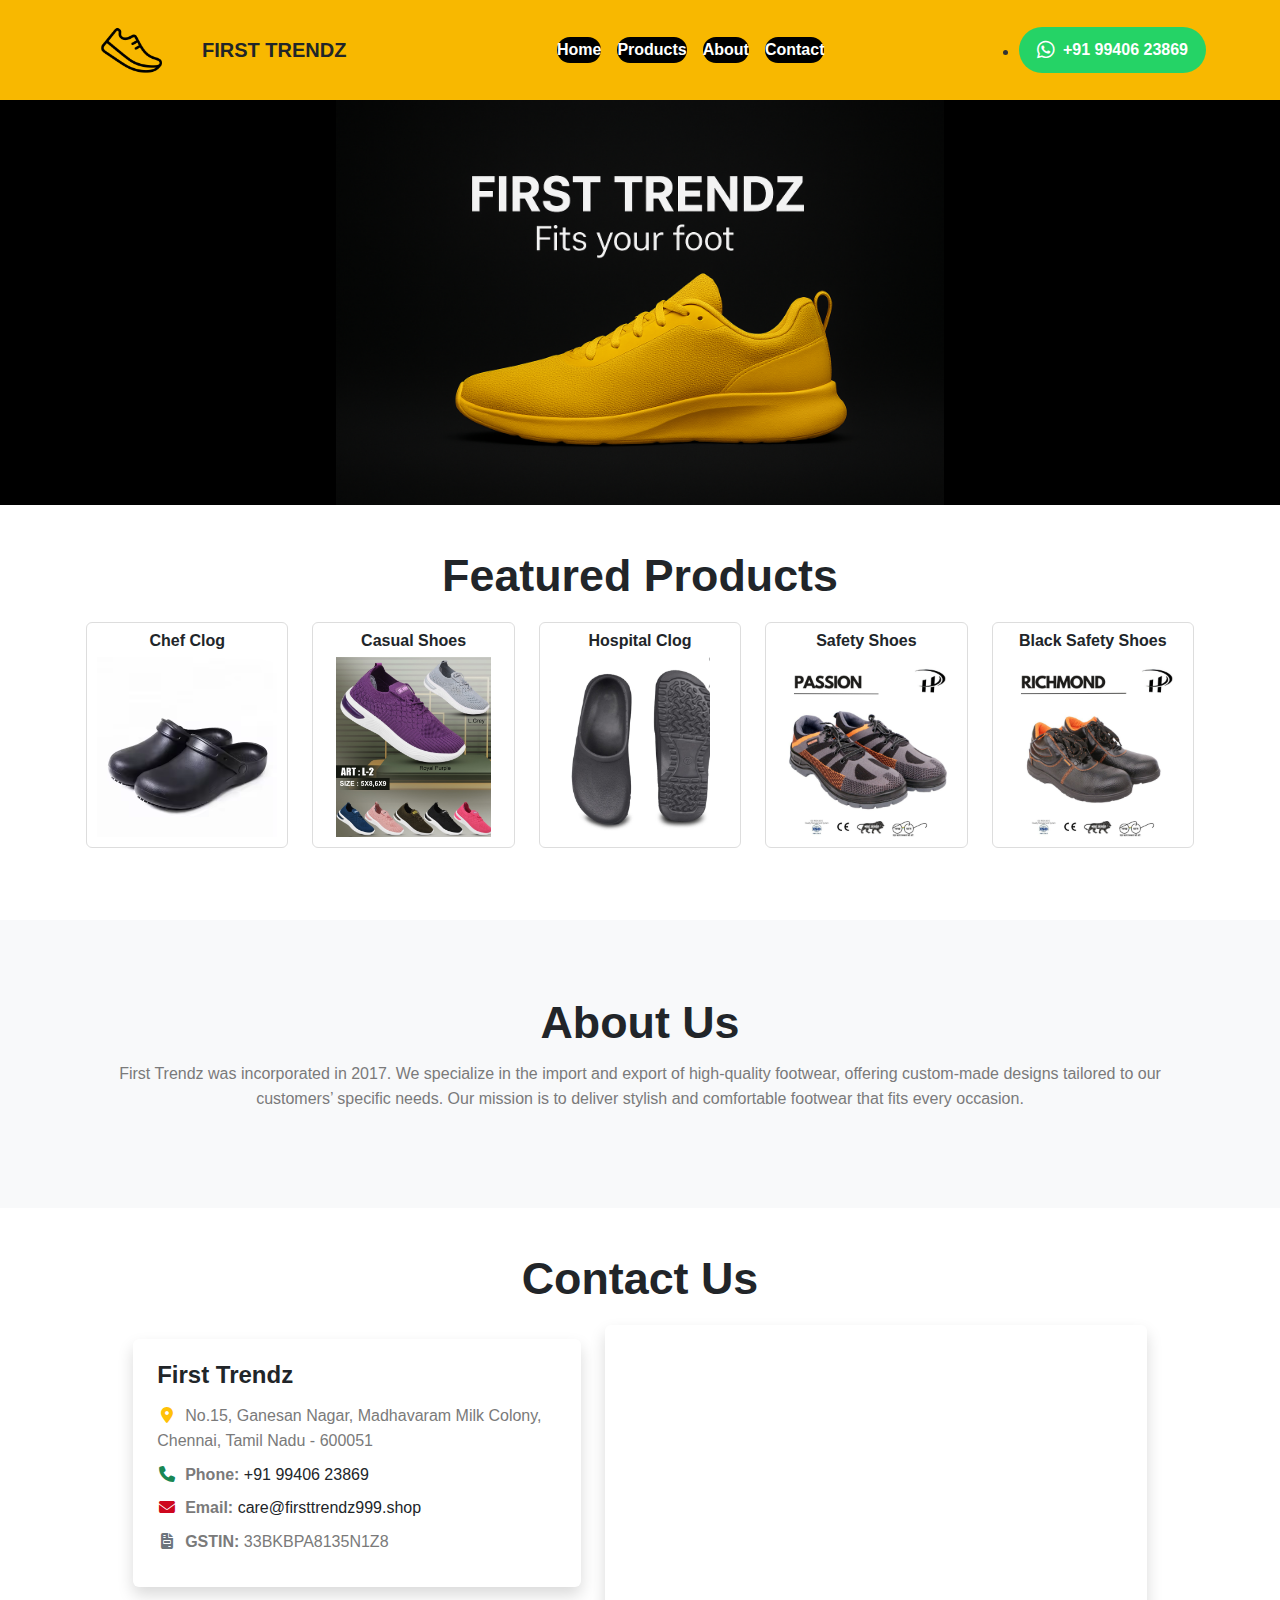
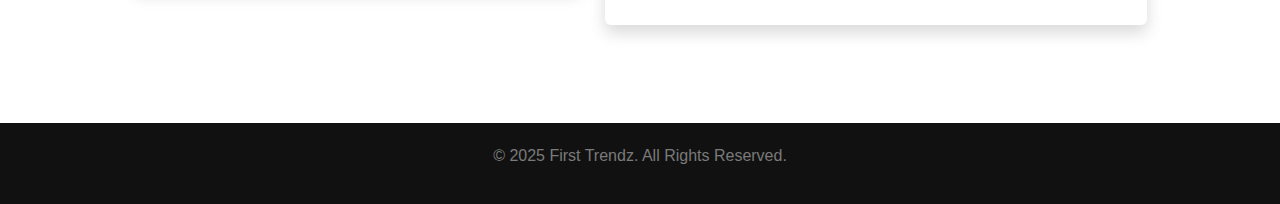
<file: index.html>
<!DOCTYPE html>
<html lang="en">
<head>
  <script type="application/ld+json">
{
  "@context": "https://schema.org",
  "@type": "Store",
  "name": "First Trendz",
  "image": "https://firsttrendz999.shop/images/logo.png",
  "url": "https://firsttrendz999.shop",
  "telephone": "+919940623869",
  "address": {
    "@type": "PostalAddress",
    "streetAddress": "No.15, Ganesan Nagar, Madhavaram Milk Colony",
    "addressLocality": "Chennai",
    "addressRegion": "Tamil Nadu",
    "postalCode": "600051",
    "addressCountry": "IN"
  }
}
</script>

  <meta charset="UTF-8" />
  <meta name="google-site-verification" content="6hjMmu4vNfUmFjhDX4jvKibe-SfltXRxLdo1o9AnDsE" />
  <meta name="keywords" content="clogs, chef clog, hospital clog, safety shoes, casual shoes, footwear online India, best footwear shop Chennai, affordable shoes online, men footwear India">
<meta name="description" content="Shop high-quality footwear including chef clogs, hospital clogs, casual shoes and safety shoes at affordable prices. First Trendz offers durable, stylish and comfortable shoes for daily use. Fast delivery across India.">
<meta property="og:title" content="First Trendz - Premium Footwear at Best Prices" />
<meta property="og:description" content="Explore stylish clogs, casual shoes, and safety shoes. Trusted quality since 2017. Shop now!" />
<meta property="og:image" content="https://firsttrendz999.shop/images/logo.png" />
<meta property="og:url" content="https://firsttrendz999.shop/" />
<meta property="og:type" content="website" />


  <meta name="viewport" content="width=device-width, initial-scale=1.0" />
  <title>First Trendz | Buy Clogs, Casual Shoes & Safety Shoes Wholesale at Best Price</title>
  

  <link rel="icon" type="image/png" href="images/logo2.png">
  <link rel="stylesheet" href="https://cdnjs.cloudflare.com/ajax/libs/font-awesome/6.5.0/css/all.min.css">



  <!-- Bootstrap CSS -->
  <link href="https://cdn.jsdelivr.net/npm/bootstrap@5.3.0/dist/css/bootstrap.min.css" rel="stylesheet">
  <link rel="stylesheet" href="style.css">
  <!-- Custom CSS -->
  <style>

    
    html {
  scroll-padding-top: 100px; /* matches your yellow navbar height */
}
    /*right side contact us phone on nav */
    .phone-link {
  background-color: black;
  color: white !important;
  padding: 10px 18px;
  border-radius: 25px;
  font-weight: 600;
  text-decoration: none;
  display: inline-flex;
  align-items: center;
  gap: 8px;
  transition: 0.3s ease;
}

.phone-link:hover {
  background-color: #ffcc00;
  color: black !important;
}
/*--------*/

    /* Navbar */
   /* Navbar (yellow bar style) */
/* Navbar (yellow bar style - taller like carwashdaily) */
.navbar {
  background-color: #f8b800; /* Yellow background */
  padding: 18px 50px; /* ⬆️ increased padding for more height */
  position: sticky;
  top: 0;
  z-index: 1000;
  height: 100px;
  display: flex;
  align-items: center;
}

/* Logo */
.navbar-brand img {
  height: 70px; /* ⬆️ taller logo for better balance */
  width: auto;
  
}

/* Nav links */
.navbar-nav .nav-link {
  color: #fff !important;
  background-color: black;
  border-radius: 25px;
  padding: 10px 20px; /* ⬆️ increased button size */
  margin: 0 8px;
  font-weight: 600;
  transition: all 0.3s ease;
}

.navbar-nav .nav-link:hover {
  background-color: #fff;
  color: black !important;
}

/* Contact button on right */
.contact-btn {
  background-color: black;
  color: #fff;
  border-radius: 30px;
  padding: 10px 24px;
  font-weight: 600;
  text-decoration: none;
  transition: 0.3s;
}

.contact-btn:hover {
  background-color: #fff;
  color: black;
}

    /* Hero Banner */
  .hero {
  position: relative;
  width: 100%;
  height: 45vh; /* 🔹 smaller height */
  background: #000 url("images/Banner.png") no-repeat center center;
  background-size: contain; /* shows full image */
  background-repeat: no-repeat;
  background-position: center;
  display: flex;
  flex-direction: column;
  justify-content: center;
  align-items: center;
  color: white;
  text-align: center;
  padding: 20px;
}





    /* Products */
    .featured {
      padding: 80px 0;
      text-align: center;
    }

    .featured h2 {
      font-weight: 700;
      margin-bottom: 40px;
    }
    .phone-link {
  background-color: #25D366;
  color: white !important;
  padding: 10px 18px;
  border-radius: 25px;
  font-weight: 600;
  display: inline-flex;
  align-items: center;
  gap: 8px;
}


  /*  .product-card img {
  width: 100%;
  height: 300px;
  object-fit: contain;
  border-radius: 10px;
} 
*/

    .product-card img:hover {
      transform: scale(1.05);
    }
    .card-img-top {
  height: 250px;
  object-fit: contain;
}


    /* About */
    .about {
      padding: 80px 0;
      background-color: #f8f9fa;
    }

    /* Contact */
    .contact {
      padding: 80px 0;
    }

    .contact .info {
      font-size: 1.1rem;
      line-height: 1.8;
    }
    .contact-section p {
  font-size: 16px;
  margin-bottom: 8px;
}
.contact-section i {
  width: 20px;
  text-align: center;
}
    /* Create a 5-column grid on desktop */
@media (min-width: 768px) {
    .col-md-2-4 {
        flex: 0 0 20%;
        max-width: 20%;
    }
}

.product-card {
    padding: 10px;
    border: 1px solid #ddd;
    background: #fff;
}

.product-title {
    font-size: 16px;
    margin-bottom: 8px;
    font-weight: bold;
}

.product-img {
    width: 100%;
    height: 180px;
    object-fit: contain;
}



    footer {
      background-color: #111;
      color: #fff;
      text-align: center;
      padding: 20px 0;
      margin-top: 50px;
    }
  </style>
</head>
<body>

  <!-- Navbar -->
<nav class="navbar navbar-expand-lg">
  <div class="container-fluid px-4">
    <!-- Logo -->
    <a class="navbar-brand d-flex align-items-center" href="#home">
      <img src="images/logo.png" alt="First Trendz Logo" style="height:80px;">

      <span class="ms-2 fw-bold text-dark">FIRST TRENDZ</span>
    </a>

    <!-- Toggle Button -->
    <button class="navbar-toggler" type="button" data-bs-toggle="collapse" data-bs-target="#navbarNav"
      aria-controls="navbarNav" aria-expanded="false" aria-label="Toggle navigation">
      <span class="navbar-toggler-icon"></span>
    </button>

    <!-- Nav Links -->
    <div class="collapse navbar-collapse justify-content-center" id="navbarNav">
      <ul class="navbar-nav mb-2 mb-lg-0">
        <li class="nav-item"><a class="nav-link active" href="#home">Home</a></li>
        <li class="nav-item"><a class="nav-link" href="#products">Products</a></li>
        <li class="nav-item"><a class="nav-link" href="#about">About</a></li>
        <li class="nav-item"><a class="nav-link" href="#contact">Contact</a></li>
      </ul>
    </div>

    <!-- Right Section -->
    <div class="d-flex align-items-center">
    <li class="nav-item">
  <a href="https://wa.me/919940623869" target="_blank" class="nav-link phone-link" 
     style="background-color:#25D366; display:flex; align-items:center; gap:8px;">
    <i class="fa-brands fa-whatsapp" style="font-size:20px;"></i>
    +91 99406 23869
  </a>
</li>



    </div>
  </div>
</nav>

  <!-- Hero Section -->
  <section id="home" class="hero">
    <div class="hero-content">
      <!--<h1>FIRST TRENDZ</h1>
      <p>Fits your foot</p>-->
     <!-- <p>Comfort • Style • Confidence</p>-->
    </div>
  </section>

 <!-- Featured Products -->
  <section id="products" class="container my-5" style="scroll-margin-top: 100px;">

<!--<section id="products" class="container my-5" style="scroll-margin-top: 100px;"-->

  <h2 class="text-center mb-4">Featured Products</h2>
  <div class="row">

      <div class="col-6 col-md-2-4 mb-4">
 
 <div class="card product-card text-center">
  
  <h5 class="product-title">Chef Clog</h5>
    
<img src="images/chefclog.png" class="product-img" alt="Chef Clog Footwear - First Trendz">
 
 </div>

</div>

    <div class="col-6 col-md-2-4 mb-4">
  <div class="card product-card text-center">
    <h5 class="product-title">Casual Shoes</h5>
    <img src="images/casualshoes_ind.jpg" class="product-img" alt="Casual Shoes for Men - First Trendz">
  </div>
</div>

<div class="col-6 col-md-2-4 mb-4">
 
 <div class="card product-card text-center">
  
  <h5 class="product-title">Hospital Clog</h5>
    
<img src="images/Hospitalclog.jpg" class="product-img" alt="Hospital Clog Comfortable Footwear">
 
 </div>

</div>
    <div class="col-6 col-md-2-4 mb-4">
 
 <div class="card product-card text-center">
  
  <h5 class="product-title">Safety Shoes</h5>
    
<img src="images/safety.jpg" class="product-img" alt="Safety Shoes Industrial Use">
 
 </div>

</div>
    <div class="col-6 col-md-2-4 mb-4">
 
 <div class="card product-card text-center">
  
  <h5 class="product-title">Black Safety Shoes</h5>
    
<img src="images/safety1.jpg" class="product-img" alt="Black Safety Shoes Durable Steel Toe">
 
 </div>

</div>

   

  </div> <!-- ✅ Properly closed row div -->
</section>

<!-- About Section -->
<section id="about" class="about">
  <div class="container text-center">
    <h2>About Us</h2>
    <p class="mt-3">
       First Trendz was incorporated in 2017.  
      We specialize in the import and export of high-quality footwear, 
      offering custom-made designs tailored to our customers’ specific needs.  
      Our mission is to deliver stylish and comfortable footwear that fits every occasion.
    </p>
  </div>
</section>

  <!-- Contact Section -->
 <section id="contact" class="contact-section py-5">
  <div class="container">
    <h2 class="text-center mb-4">Contact Us</h2>
    <div class="row justify-content-center align-items-center">
      
      <!-- Contact Info -->
      <div class="col-md-5 mb-4">
        <div class="p-4 shadow rounded bg-white">
          <h4 class="mb-3 fw-bold">First Trendz</h4>
          <p><i class="fa-solid fa-location-dot text-warning me-2"></i>No.15, Ganesan Nagar, Madhavaram Milk Colony,<br>Chennai, Tamil Nadu - 600051</p>
          <p><i class="fa-solid fa-phone text-success me-2"></i><strong>Phone:</strong> <a href="tel:+919940623869" class="text-dark text-decoration-none">+91 99406 23869</a></p>
          <p><i class="fa-solid fa-envelope text-primary me-2"></i><strong>Email:</strong> <a href="mailto:Care@firsttrendz999.shop" class="text-dark text-decoration-none">care@firsttrendz999.shop</a></p>
          <p><i class="fa-solid fa-file-invoice text-secondary me-2"></i><strong>GSTIN:</strong> 33BKBPA8135N1Z8</p>
        </div>
      </div>

      <!-- Google Map -->
      <div class="col-md-6">
        <div class="map-container rounded shadow" style="overflow:hidden; height:300px;">
          <iframe 
            src="https://www.google.com/maps?q=No.15,+Ganesan+Nagar,+Madhavaram+Milk+Colony,+Chennai,+Tamil+Nadu+600051&output=embed"
            width="100%" 
            height="100%" 
            style="border:0;" 
            allowfullscreen="" 
            loading="lazy">
          </iframe>
        </div>
      </div>

    </div>
  </div>
</section>


  <!-- Footer -->
  <footer>
    <p>&copy; 2025 First Trendz. All Rights Reserved.</p>
  </footer>

  <!-- Bootstrap JS -->
  <script src="https://cdn.jsdelivr.net/npm/bootstrap@5.3.0/dist/js/bootstrap.bundle.min.js"></script>
</body>
</html>
</file>
<file: style.css>
/*
Theme Name: Stylish Online Shoe Store
Theme URI: https://templatesjungle.com/downloads/stylish-ecommerce-store-html-template/
Author: TemplatesJungle
Author URI: https://templatesjungle.com/
Description: Stylish Online Store is specially designed product packaged for Stylish Online Store by TemplatesJungle.
Version: 1.2
*/

/*--------------------------------------------------------------
This is main CSS file that contains custom style rules used in this template
--------------------------------------------------------------*/

/*------------------------------------*\
    Table of contents
\*------------------------------------*/

/*------------------------------------------------

CSS STRUCTURE:

    
/*--------------------------------------------------------------
/** 1. VARIABLES
--------------------------------------------------------------*/
body {
  --heading-font: "Inter", Roboto, sans-serif;
  --heading-font-weight: 400;
  --heading-color: var(--bs-dark);
  --heading-line-height: 1.24;

  --swiper-theme-color: var(--bs-primary);
  --swiper-pagination-bottom: 0;

  --custom-easing: cubic-bezier(.17,.67,.83,.67);

  /* bootstrap */
  --bs-body-font-family: "Inter", Roboto, sans-serif;
  --bs-body-font-size: 1rem;
  --bs-body-font-weight: 400;
  --bs-body-line-height: 1.7;
  --bs-body-color: #8f8f8f;
  --bs-body-color-rgb: 143, 143, 143;

  --bs-primary: #ce071e;
  --bs-primary-dark: #8d0414;
  --bs-secondary: #6c757d;
  --bs-black: #111;
  --bs-light: #F1F1F0;
  --bs-dark: #212529;
  --bs-gray: #9aa1a7;
  --bs-gray-dark: #51565b;

  --bs-primary-rgb: 206, 7, 30;
  --bs-secondary-rgb: 108, 117, 125;
  --bs-black-rgb: 17, 17, 17;
  --bs-light-rgb: 241, 241, 240;
  --bs-dark-rgb: 33, 37, 41;

  --bs-link-color: var(--bs-dark);
  --bs-link-color-rgb: 17, 17, 17;
  --bs-link-decoration: underline;
  --bs-link-hover-color: var(--bs-primary);
  --bs-link-hover-color-rgb: 17, 17, 17;
}

@media only screen and (max-width: 991px) {
  body {
    --bs-body-font-size: 1.2rem;
  }
}

h1,
.h1,
h2,
.h2,
h3,
.h3,
h4,
.h4,
h5,
.h5,
h6,
.h6 {
  font-family: var(--heading-font);
  font-weight: var(--heading-font-weight);
  color: var(--heading-color);
  line-height: var(--heading-line-height);
}

a {
  text-decoration: none;
  transition: all 0.3s ease-out;
}

/* container fluid */
.container-fluid {
  /* width: 98%; */
  max-width: 1800px;
}

/* Dropdown */
.dropdown-menu {
  --bs-dropdown-border-radius: 0;
  --bs-dropdown-border-width: 0;
  --bs-dropdown-spacer: 1rem;
  --bs-dropdown-min-width: 12rem;
  --bs-dropdown-item-padding-y: 0.25rem;
  --bs-dropdown-item-padding-x: 1rem;
  --bs-dropdown-link-color: var(--bs-gray-dark);
  --bs-dropdown-link-hover-color: var(--bs-black);
  --bs-dropdown-item-border-radius: 0;
  --bs-dropdown-link-active-color: var(--bs-dark);
  --bs-dropdown-link-active-bg: var(--bs-tertiary-bg);
}

/* list group */
.list-group-item {
  --bs-list-group-item-padding-x: 0;
  --bs-list-group-border-width: 0;
}

/* btn */
.btn {
  --bs-btn-border-radius: 0;
}

.btn-primary {
  --bs-btn-color: #fff;
  --bs-btn-bg: var(--bs-primary);
  --bs-btn-border-color: var(--bs-primary);
  --bs-btn-hover-color: #fff;
  --bs-btn-hover-bg: var(--bs-primary-dark);
  --bs-btn-hover-border-color: var(--bs-primary-dark);
  --bs-btn-focus-shadow-rgb: 49, 132, 253;
  --bs-btn-active-color: #fff;
  --bs-btn-active-bg: var(--bs-secondary);
  --bs-btn-active-border-color: var(--bs-secondary);
  --bs-btn-active-shadow: inset 0 3px 5px rgba(0, 0, 0, 0.125);
  --bs-btn-disabled-color: #fff;
  --bs-btn-disabled-bg: var(--bs-primary);
  --bs-btn-disabled-border-color: var(--bs-primary);
}

.pagination {
  --bs-pagination-active-bg: var(--bs-black);
  --bs-pagination-border-width: 0;
  --bs-pagination-border-radius: 0;
}

/* breadcrumb */
.breadcrumb {
  --bs-breadcrumb-item-padding-x: 1em;
}

/* text white */
.text-white {
  --heading-color: var(--bs-light);
  --bs-breadcrumb-item-active-color: var(--bs-light);
  --bs-breadcrumb-divider-color: var(--bs-light);
  --bs-link-color-rgb: var(--bs-light-rgb);
  --bs-link-hover-color-rgb: var(--bs-light-rgb);
}

.text-white .nav-link {
  --bs-nav-link-color: var(--bs-light);
  --bs-nav-link-hover-color: var(--bs-light);
  --bs-nav-link-active-color: var(--bs-light);
  --bs-navbar-active-color: var(--bs-light);
}

/* accordion */
.accordion {
  --bs-accordion-border-width: 0;
  --bs-accordion-border-radius: 0;
  --bs-accordion-inner-border-radius: 0;
  --bs-accordion-btn-padding-x: 0;
  --bs-accordion-btn-padding-y: 1rem;
  --bs-accordion-btn-color: var(--bs-dark);
  --bs-accordion-btn-bg: transparent;
  --bs-accordion-btn-focus-border-color: var(--bs-dark);
  --bs-accordion-btn-focus-box-shadow: none;
  --bs-accordion-body-padding-x: 0;
  --bs-accordion-body-padding-y: 0.5rem;
  --bs-accordion-active-color: var(--bs-primary);
  --bs-accordion-active-bg: transparent;
}
/* 
.accordion-button {
  --bs-accordion-btn-padding-y: 1.5rem;
  --bs-accordion-active-color: var(--bs-primary);
} */

/* form control */
.form-control:focus {
  border-color: #ccc;
  box-shadow: 0 0 0 0.25rem rgba(200, 200, 200, .25);
}

/* dark theme */
[data-bs-theme=dark] {
  color-scheme: dark;

  --heading-color: #fff;
  --bs-link-color: #CCCCCC;
  --bs-link-hover-color: var(--bs-primary);
  --bs-link-color-rgb: 204, 204, 204;
  --bs-link-hover-color-rgb: 131, 169, 172;
  --bs-body-color: #d1d1d1;
  --bs-body-bg: #111;
  --bs-body-bg-rgb: 17, 17, 41;
}

[data-bs-theme=dark] .dropdown-item {
  --bs-dropdown-link-color: var(--bs-light);
  --bs-dropdown-link-hover-color: var(--bs-white);
}

[data-bs-theme=dark] .bg-white,
[data-bs-theme=dark] .bg-light {
  --bs-bg-opacity: 0.1;
}

.container, .container-fluid, .container-lg, .container-md, .container-sm, .container-xl, .container-xxl {
  --bs-gutter-x: 2.5rem;
}
/* end of bootstrap variables */

:root {
  --accent-color: #333;
  --black-color: #000;
  --dark-color: #111;
  --gray-color-100: #F1F1F1;
  --gray-color-200: #E1E1E1;
  --gray-color-300: #D1D1D1;
  --gray-color-400: #ced4da;
  --gray-color-500: #adb5bd;
  --dark-gray-color: #7A7A7A;
  --bs-light-rgb: rgba(255, 255, 255, 1);
  --light-color: #fff;
  --swiper-theme-color: #111 !important;

}

/* on mobile devices below 600px
 */
@media screen and (max-width: 600px) {
  :root {
    --header-height: 100px;
    --header-height-min: 80px;
  }
}

/* Fonts */
:root {
  --body-font: "Inter", sans-serif;
  --heading-font: "Inter", sans-serif;
  --extra-font: "Playfair Display", sans-serif;
  --subheading-font: "Petit Formal Script", sans-serif;
}

.container,
.container-fluid,
.container-lg,
.container-md,
.container-sm,
.container-xl,
.container-xxl {
  --bs-gutter-x: 2rem;
}

/*----------------------------------------------*/
/* 1 GENERAL TYPOGRAPHY */
/*----------------------------------------------*/

/* 1.1 General Styles
/*----------------------------------------------*/
*,
*::before,
*::after {
  -webkit-box-sizing: border-box;
  -moz-box-sizing: border-box;
  box-sizing: border-box;
}

html {
  box-sizing: border-box;
}

body {
  font-family: var(--body-font);
  font-weight: 300;
  line-height: 1.6;
  color: var(--accent-color);
  margin: 0;
}

ul.inner-list li,
ul>li {
  color: var(--dark-gray-color);
}

a {
  color: var(--dark-color);
  text-decoration: none;
  transition: 0.3s color ease-out;
}

a:hover {
  color: var(--dark-color);
}

a.light {
  color: var(--light-color);
}

a:hover.light {
  color: var(--light-color);
}

p {
  color: var(--dark-gray-color);
}

b,
strong {
  font-weight: bold;
}

.highlight {
  background: var(--dark-color);
  color: var(--light-color);
}

.gray-400,
p.gray-400,
svg.gray-400,
.gray-400 a,
.gray-400 span {
  color: var(--gray-color-400);
  fill: var(--gray-color-400);
}

/*------------ Background Color -----------*/
.bg-gray {
  background: var(--gray-color-100);
}

.bg-light {
  background-color: var(--light-color) !important;
}

/*------------ Border Radius -----------*/
.border-circle {
  border-radius: 50%;
}

.border-rounded-10 {
  border-radius: 10px;
}

.border-top {
  border-top: 1px solid var(--gray-color-500);
}

.border-right {
  border-right: 1px solid var(--gray-color-500);
}

.border-bottom {
  border-bottom: 1px solid var(--gray-color-500);
}

.border-left {
  border-left: 1px solid var(--gray-color-500);
}

/* - Section Padding
--------------------------------------------------------------*/
.padding-small {
  padding-top: 2em;
  padding-bottom: 2em;
}

.padding-medium {
  padding-top: 4em;
  padding-bottom: 4em;
}

.py-2 my-2 py-md-5 my-md-5 {
  padding-top: 7em;
  padding-bottom: 7em;
}

/* no padding */
.no-padding-tb {
  padding-top: 0 !important;
  padding-bottom: 0 !important;
}

.no-padding-lr {
  padding-left: 0 !important;
  padding-right: 0 !important;
}

/* - Section margin
--------------------------------------------------------------*/
.margin-small {
  margin-top: 3em;
  margin-bottom: 3em;
}

.margin-medium {
  margin-top: 5em;
  margin-bottom: 5em;
}

.margin-large {
  margin-top: 7em;
  margin-bottom: 7em;
}

.margin-xlarge {
  margin-top: 9em;
  margin-bottom: 9em;
}

@media only screen and (max-width: 768px) {

  .margin-small,
  .margin-medium,
  .margin-large {
    margin-top: 1em;
    margin-bottom: 1em;
  }
}

/* - Section Title
--------------------------------------------------------------*/
h1,
h2,
h3,
h4,
h5 {
  font-family: var(--heading-font);
  font-weight: 700;
  line-height: 1;
}

h1.light,
h2.light,
h3.light,
h4.light,
h5.light {
  color: var(--light-color);
}

h1.heading {
  font-size: 6.5em;
}

h2 {
  font-size: 2.8em;
}

h3 {
  font-size: 1.6em;
}

.subheading {
  font-family: var(--subheading-font);
}

/* - Section width
--------------------------------------------------------------*/
.u-full-width {
  width: 100%;
  border: none;
}

.container-md {
  max-width: 1460px;
}

.container-lg {
  max-width: 1750px;
}

/*--------------------------------------------------------------
/** 2.10 Buttons
--------------------------------------------------------------*/
/* - Button Sizes
------------------------------------------------------------- */
.btn.btn-small {
  padding: 0.8em 1.8em;
  font-size: 0.65em;
}

.btn.btn-medium {
  padding: 0.8em 2.5em;
  font-size: 1.1em;
  letter-spacing: 2px;
}

.btn.btn-large {
  padding: 0.8em 4.6em;
  font-size: 1.6em;
}

/* - Button Shapes
------------------------------------------------------------- */
.btn.btn-rounded,
.btn.btn-rounded::after {
  border-radius: 6px;
}

.btn.btn-pill,
.btn.btn-pill::after {
  border-radius: 2em;
}

/* button outline */
.btn.btn-outline-dark,
.btn.btn-outline-light,
.btn.btn-outline-accent {
  background: transparent;
  text-shadow: none;
  box-shadow: none;
}

.btn.btn-outline-dark:hover::after,
.btn.btn-outline-light:hover::after {
  background-color: transparent;
}

.btn.btn-outline-dark {
  border-color: rgba(0, 0, 0, 1);
  color: var(--dark-color);
}

.btn.btn-outline-dark:hover {
  background: var(--dark-color);
  color: var(--light-color);
}

.btn.btn-outline-light {
  border-color: rgba(255, 255, 255, 0.5);
  color: var(--light-color);
}

.btn.btn-outline-light:hover {
  background: var(--primary-color);
  color: var(--light-color);
  border-color: var(--primary-color);
}

.btn.btn-outline-gray {
  background: transparent;
  border-color: var(--gray-color-200);
  color: var(--dark-color);
}

.btn.btn-outline-gray:hover {
  color: var(--light-color) !important;
}

.btn.btn-outline-accent {
  background: transparent;
  border-color: var(--accent-color);
  color: var(--dark-color);
}

.btn.btn-outline-accent:hover {
  border-color: var(--dark-color);
  color: var(--dark-color) !important;
}

.btn.btn-full {
  display: block;
  margin: .85em 0;
  width: 100%;
  letter-spacing: 0.12em;
}

/* no border radius */
.btn-rounded-none,
.btn-rounded-none::after {
  border-radius: 0;
}

/* - Buttons Color Scheme
------------------------------------------------------------- */
.btn.btn-normal {
  text-decoration: none;
  border: none;
  font-weight: 600;
}

.btn.btn-normal:hover,
.btn.btn-normal:focus {
  box-shadow: none;
}

.btn.btn-accent {
  color: var(--light-color);
  background-color: var(--accent-color);
  border: none;
}

.btn.btn-accent:hover {
  color: var(--light-color) !important;
  background-color: var(--primary-color);
}

.btn.btn-black {
  background-color: var(--dark-color);
  color: var(--light-color);
  border: none;
}

.btn.btn-black:hover {
  color: var(--light-color);
}

.btn.btn-red {
  background-color: var(--bs-red);
  color: var(--light-color);
  border: none;
}

.btn.btn-red:hover {
  color: var(--light-color);
}
/* 
.btn.btn-light {
  background-color: var(--gray-color-200);
  color: var(--dark-color);
  border: none;
} */

/* - Buttons Aligns
------------------------------------------------------------- */
.btn-left {
  text-align: left;
  display: block;
}

.btn-center {
  text-align: center;
  display: block;
}

.btn-right {
  text-align: right;
  display: block;
}

/* - Button Hover Effects2
------------------------------------------------------------- */
.hvr-sweep-to-right {
  position: relative;
  overflow: hidden;
  vertical-align: middle;
  -webkit-transform: perspective(1px) translateZ(0);
  transform: perspective(1px) translateZ(0);
  box-shadow: 0 0 1px rgba(0, 0, 0, 0);
  -webkit-transition-property: color;
  transition-property: color;
  -webkit-transition-duration: 0.3s;
  transition-duration: 0.3s;
}

.hvr-sweep-to-right:before {
  content: "";
  position: absolute;
  z-index: -1;
  top: 0;
  left: 0;
  right: 0;
  bottom: 0;
  background: var(--bs-red);
  -webkit-transform: scaleX(0);
  transform: scaleX(0);
  -webkit-transform-origin: 0 50%;
  transform-origin: 0 50%;
  -webkit-transition-property: transform;
  transition-property: transform;
  -webkit-transition-duration: 0.3s;
  transition-duration: 0.3s;
  -webkit-transition-timing-function: ease-out;
  transition-timing-function: ease-out;
}

.dark-sweep.hvr-sweep-to-right:before {
  background: var(--dark-color);
}

[class^="hvr-"] {
  cursor: pointer;
  -webkit-tap-highlight-color: rgba(0, 0, 0, 0);
  -webkit-font-smoothing: antialiased;
  -moz-osx-font-smoothing: grayscale;
}

.hvr-sweep-to-right:hover:before,
.hvr-sweep-to-right:focus:before,
.hvr-sweep-to-right:active:before {
  -webkit-transform: scaleX(1);
  transform: scaleX(1);
}

.hvr-sweep-to-right:focus:before,
.hvr-sweep-to-right:active:before {
  -webkit-transform: scaleX(1);
  transform: scaleX(1);
}

/* -Zoom Effect
------------------------------------------*/
.zoom-effect {
  position: relative;
  overflow: hidden;
  width: fit-content;
}

.zoom-effect img {
  max-width: 100%;
  -webkit-transition: 0.6s ease-out;
  -moz-transition: 0.6s ease-out;
  transition: 0.6s ease-out;
}

.zoom-effect:hover img {
  -webkit-transform: scale(1.1, 1.1);
  -moz-transform: scale(1.1, 1.1);
  transform: scale(1.1, 1.1);
}

.zoom-effect:before {
  content: "";
  display: block;
  width: 100%;
  height: 100%;
  top: 0;
  left: 0;
  position: absolute;
  z-index: 2;
  opacity: 0;
  -moz-transition: 0.5s ease;
  -webkit-transition: 0.5s ease;
  transition: 0.5s ease;
}

.zoom-effect:hover:before {
  opacity: 1;
  cursor: pointer;
}

/* - Text hover Effects
------------------------------------------------------------- */
.text-hover ul li>a,
.text-hover a,
a.text-hover {
  position: relative;
  transition: 0.3s ease-out;
}

.text-hover li a.nav-link:after,
.text-hover li a:after,
.text-hover a:after,
a.text-hover:after {
  content: "";
  width: 0;
  position: absolute;
  left: 0;
  bottom: 0;
  transition: 0.3s ease-out;
  border-bottom: 2px solid var(--dark-color);
}

.text-hover.light-border li a.nav-link:after,
.text-hover.light-border li a:after,
.text-hover.light-border a:after,
a.text-hover.light-border:after {
  border-bottom: 2px solid var(--light-color);
}

.text-hover.gray-border li a:after,
.text-hover.gray-border a:after {
  border-bottom: 2px solid var(--gray-color-400);
}

.card:hover .text-hover a.active:after,
.text-hover a.active:after,
.text-hover .active a:after,
.text-hover.active a.nav-link:after,
.text-hover a.nav-link:hover:after,
.text-hover li a:hover:after,
.text-hover a:hover:after,
a.text-hover:hover:after,
.text-hover li a:focus:after,
.text-hover a:focus:after,
a.text-hover:focus:after {
  width: 100%;
}

.text-hover li a.border-0:after,
.text-hover.border-0 li a:after {
  border: none;
}

/* - Dropdown
------------------------------------------------------------- */

@media only screen and (max-width: 991px) {
  .navbar-nav .dropdown-menu .dropdown-item {
    border-bottom: 1px solid var(--bs-border-color);
    padding: 8px 0;
  }
  .navbar-nav .dropdown-menu {
    padding: 0;
    border: 0;
  }
}

/* - Search Bar
------------------------------------------------------------- */
.search-box {
  background: var(--light-color);
  width: 100%;
  height: 0px;
  overflow: hidden;
  transition: height 0.3s ease-out;
}

.search-box.active {
  height: 90px;
}

.close-button {
  position: absolute;
  top: 20px;
  right: 120px;
  cursor: pointer;
  z-index: 9;
}

.search-box input.search-input {
  font-size: 1.3em;
  width: 50%;
  height: 30px;
  min-width: 420px;
  padding: 25px;
  border-radius: 80px;
}

.search-box .search-wrap svg {
  width: 22px;
  height: 22px;
}

.search-box svg.search {
  margin-left: -50px;
}

@media only screen and (max-width: 991px) {
  .search-box input.search-input {
    width: 70%;
  }
}

@media only screen and (max-width: 768px) {
  .close-button {
    right: 20px;
  }

  .search-box input.search-input {
    min-width: 300px;
    margin-left: 20px;
  }
}

/* - Modal Structure
/*----------------------------------------------*/

/* - Modal Popup
/*----------------------------------------------*/
.modal-content .modal-close-btn {
  text-align: right;
}

/* - Quick View
/*----------------------------------------------*/
.quantity input {
  pointer-events: none;
  color: var(--dark-color);
  width: 65px;
  height: 50px;
  border: 1px solid var(--gray-color-200);
}

.quantity .qty-number {
  width: 65px;
  height: 50px;
  cursor: pointer;
  border: 1px solid var(--gray-color-200);
  transition: .3s;
}

.quantity .qty-number svg {
  width: 20px;
  height: 20px;
}

.shopify-cart a.out-stock {
  display: none;
}

#modaltoggle .product-details p,
#modaltoggle .summary li {
  font-size: 1em;
}

/* - Add to Cart
/*----------------------------------------------*/
.product-header svg.close {
  width: 20px;
  height: 20px;
}

@media only screen and (max-width: 991px) {
  #modallong .modal-dialog {
    max-width: 790px;
  }
}

@media only screen and (max-width: 575px) {
  #modallong .modal-dialog {
    max-width: 790px;
  }

  #modallong .mini-cart-item .quantity-price {
    flex-wrap: wrap;
  }

  #modallong .quantity-price .price-code {
    width: 100%;
  }

  #modallong .product-header h4.product-title {
    font-size: 1.2em !important;
  }
}

/* - Login
/*----------------------------------------------*/
#modallogin .modal-content {
  background: url(images/login-bg.jpg)no-repeat;
}

#modallogin .modal-content input.text-input {
  width: 100%;
  height: 50px;
  background: none;
  border: 1px solid var(--gray-color-300);
}

#modallogin .checkbox p,
#modallogin .checkbox p>a {
  font-size: 1em;
  color: var(--dark-gray-color);
}

/*----------------------------------------------*/
/* 2 SITE STRUCTURE */
/*----------------------------------------------*/

/* 2.1 Header
/*----------------------------------------------*/
.site-header {
  width: 100%;
  z-index: 10;
  transition: background-color 0.3s ease-out;
}

.navbar-toggler svg.navbar-icon {
  width: 30px;
  height: 30px;
}

.navbar-nav .nav-item a.nav-link {
  color: var(--accent-color);
  font-weight: 700;
  padding: 0;
}

/* - Offcanvas
/*----------------------------------------------*/
#header-nav .navbar-toggler:focus {
  box-shadow: none;
}

/* - Top User Icons
/*----------------------------------------------*/
@media only screen and (max-width: 991px) {
  #navbar .user-items {
    display: none;
  }

  #header-nav .offcanvas {
    z-index: 9999;
    background-color: var(--light-color);
  }

  #header-nav .offcanvas-end {
    width: 500px;
  }

  .offcanvas .offcanvas-body .navbar-nav {
    align-items: unset !important;
    padding-left: 20px;
  }

  .offcanvas .nav-item a.nav-link {
    font-size: 2em;
  }
}

/* - Intro (Billboard)
/*----------------------------------------------*/
.swiper .card {
  border-radius: 0.8rem;
  min-height: 20rem;
  overflow: hidden;
}

.swiper .card.large {
  min-height: 43rem;
}

/* 
#intro .cart-concern {
  width: 70%;
  bottom: 130px;
  left: 110px;
  transition: 0.8s ease-out;
}

#intro .card:hover .cart-concern {
  padding-left: 10px;
}

#intro h2.card-title {
  font-size: 3.6em;
  font-weight: 900;
} */

#intro span.swiper-pagination-bullet {
  width: 12px;
  height: 12px;
  color: var(--gray-color-200);
}

#intro span.swiper-pagination-bullet.swiper-pagination-bullet-active {
  color: var(--swiper-theme-color);
}

#intro .swiper-pagination {
  position: relative;
  margin-top: 50px;
}

/* 
@media only screen and (max-width: 1350px) {
  #intro .cart-concern {
    bottom: 30px;
    left: 60px;
  }

  #intro h2.card-title.style-2 {
    font-size: 2.8em;
  }
}

@media only screen and (max-width: 991px) {
  #intro h2.card-title.style-2 {
    font-size: 2.1em;
  }

  .swiper .card {
    min-height: 15rem;
  }

  .swiper .card.large {
    min-height: 33rem;
  }
} */

@media only screen and (max-width: 991px) {
  #intro .swiper-wrapper {
    flex-direction: column;
    gap: 1rem;
  }

  .swiper .card.large {
    min-height: 20rem;
  }
}

/* - Discount Coupon
/*----------------------------------------------*/
.bold-text {
  right: 0;
  bottom: -42px;
  font-family: var(--extra-font);
  font-size: 8.8em;
  color: var(--gray-color-200);
  z-index: 1;
}

.discount-coupon .row {
  position: inherit;
  z-index: 1;
}

.discount-coupon .btn-wrap {
  bottom: 34px;
  z-index: 1;
}

@media only screen and (max-width: 768px) {
  .bold-text {
    right: 0;
    right: 0;
    bottom: -35px;
    font-size: 6.1em;
  }
}

/* - Footer
/*----------------------------------------------*/
.footer-contact-text span {
  display: block;
  line-height: 2;
}

/*----------------------------------------------*/
/* 3 THIRD PARTY COMPONENTS */
/*----------------------------------------------*/

/* 3.1 Shop Page
--------------------------------------------------------------*/
/* - Main Content
/*----------------------------------------------*/
.product-card .cart-button svg {
  width: 20px;
  height: 20px;
  fill: var(--dark-color);
}

.cart-button .btn {
  width: 50px;
  height: 50px;
  border-radius: 50%;
  line-height: 1;
  transition: transform 0.3s ease-out;
}

.cart-button .btn:hover {
  transform: translate3d(0, -0.5rem, 0);
}

.product-content .product-card .cart-concern {
  right: 50%;
  bottom: 70px;
  left: 50%;
  opacity: 0;
  z-index: 9;
  border-radius: 10px;
  transition: 0.3s ease-out;
}

.product-content .product-card:hover .cart-concern {
  bottom: 85px;
  opacity: 1;
}

.shopify-grid .product-card img.product-image {
  width: 730px;
  height: 450px;
  object-fit: cover;
}

/* - SideBar
/*----------------------------------------------*/
.sidebar input.search-field {
  width: 100%;
  height: 50px;
  box-shadow: 5px 5px 15px 5px #eee;
  border: 1px solid #eee;
  padding-left: 20px;
  outline-offset: 0;
}

.sidebar .search-icon {
  padding: 14px;
}

.sidebar svg.search {
  width: 20px;
  height: 20px;
  fill: var(--light-color);
}

.sidebar h5.widget-title {
  font-size: 1.4em;
  margin-bottom: 15px;
}

.sidebar .sidebar-list li {
  font-size: 1.2em;
}

.sidebar .sidebar-list li a {
  color: var(--dark-30);
}

.sidebar .sidebar-list li a:hover {
  color: var(--primary-color);
}

/* - Pagination
/*----------------------------------------------*/
.paging-navigation .pagination .page-numbers {
  font-size: 1.4em;
  color: var(--gray-color-200);
}

.paging-navigation .pagination .page-numbers:hover {
  color: var(--primary-color);
}

.paging-navigation .pagination svg {
  width: 35px;
}

/* 3.2 Blog Page
--------------------------------------------------------------*/
.post-list p,
.post-list span {
  color: var(--gray-color-500);
  font-size: 1em;
}

.post-list h3.post-title {
  font-size: 2.2em;
}

/* - SideBar
/*----------------------------------------------*/
.post-sidebar h4.author-name {
  font-weight: 500;
}

.sidebar .social-widget svg {
  width: 20px;
  height: 20px;
  fill: var(--gray-color-500);
  transition: 0.8s ease-out;
}

.sidebar .social-widget svg:hover {
  fill: var(--dark-color);
}

.sidebar-recent-post h6.post-title {
  font-size: 1.3em;
  font-weight: 600;
}


/* 4.HomePage V2
--------------------------------------------------------------*/

/* - Top Header Section
----------------------------------*/
.header-top p {
  font-size: 1em;
}

/* - Banner Section
----------------------------------*/
#intro .thumb-swiper {
  top: 110px;
  right: 25px;
  height: 590px;
}

#intro .thumb-swiper img {
  width: 80px;
  height: 80px;
  cursor: pointer;
}
/* 
#intro .banner-content {
  top: 240px;
  left: 0;
  margin-left: 100px;
  width: 32%;
} */

@media only screen and (max-width: 1500px) {
  /* #intro .banner-content {
    top: 100px;
    width: 52%;
  } */

  #intro .swiper img.banner-image {
    width: 100%;
    height: 68vh;
    object-fit: cover;
  }
}

@media only screen and (max-width: 991px) {
  .swiper.large-swiper {
    padding: 1rem;
  }
  #intro .thumb-swiper {
    top: 550px;
    right: 0;
    height: 420px;
    width: 100%;
  }

  /* #intro .banner-content {
    top: 100px;
    width: 82%;
    margin-left: 30px;
  } */

  #intro h1.heading {
    font-size: 5.5em;
  }
  .thumb-swiper {
    display: none;
  }
  .jarallax {
    min-height: 280px;
  }
}

/* - Icon Box Section
----------------------------------*/
#company-services .icon-box svg {
  width: 60px;
  height: 60px;
}


/* - Collections Section
----------------------------------*/
.style2 .collection-card .card-detail {
  width: 50%;
  bottom: 40px;
}

.banner-content .banner-title,
.card .card-title {
  font-weight: 900;
  line-height: 1em;
  letter-spacing: -0.2rem;
}
.display-0 {
  font-size: calc(1.625rem + 4.5vw);
}
.collection-card {
  min-height: 30rem; 
  border-radius: 10px; 
  overflow: hidden;
}

@media only screen and (max-width: 991px) {
  .collection-card {
    min-height: 15rem;
  }
  .banner-content .banner-title,
  .card .card-title {
    letter-spacing: -0.1rem;
  }
}

/* - Trending Products Tabs
----------------------------------*/
.products-tabs .nav-link:focus,
.products-tabs .nav-link:hover {
  color: var(--gray-color-500) !important;
}

.products-tabs li.nav-item {
  border-right: 1px solid var(--gray-color-500);
}

.product-card span.label-product {
  color: var(--light-color);
}

@media only screen and (max-width: 491px) {
  .products-tabs li.nav-item>button {
    font-size: 1em !important;
  }
}

/* - Blog Section
----------------------------------*/
.post-grid .card-body {
  width: 80%;
}

.post-grid .meta-date {
  color: var(--gray-color-500);
}

/* 5.About Us Page
--------------------------------------------------------------*/
.about-us span.exp-number {
  font-size: 7.2em;
}

.about-us span.subheading {
  font-size: 2.9em;
  display: inline-block;
  width: 48%;
  line-height: 1.2;
}

.about-us p {
  width: 85%;
}

.about-us .tags li {
  width: 205px;
  height: 51px;
  text-align: center;
  border: 1px solid var(--gray-color-300);
}

/* - Our Team Section
--------------------------------------------------------------*/
#our-team p {
  width: 48%;
}

.team-item ul.social-link {
  right: 0;
  bottom: 0;
  left: 0;
  opacity: 0;
  transition: 0.3s ease-out;
}

.team-item:hover ul.social-link {
  bottom: 10px;
  opacity: 1;
}

@media only screen and (max-width: 991px) {
  #our-team p {
    width: 78%;
  }
}

/* - Testimonials Section
--------------------------------------------------------------*/
#testimonials .meta-detail {
  width: 90%;
}

@media only screen and (max-width: 700px) {
  #testimonials .review-item {
    flex-wrap: wrap;
  }
}


/* 6.Single Post Page
--------------------------------------------------------------*/
#post-comment input {
  height: 50px;
}

/* section-title */
.section-title {
  font-size: 1.4rem;
  font-style: normal;
  font-weight: 700;
  line-height: normal;
  letter-spacing: 0.33rem;
  text-transform: uppercase;
}

/* product-qty */
.product-qty {
  max-width: 130px;
}


/* single product */
/* product-thumbnail-slider */
.product-thumbnail-slider {
  height: 590px;
}
@media screen and (max-width:992px) {
  .product-thumbnail-slider {
    margin-top: 20px;
    height: auto;
  }
}
@media screen and (min-width:992px) {
  .product-thumbnail-slider {
    height: 490px;
  }
}
@media screen and (min-width:1200px) {
  .product-thumbnail-slider {
    height: 590px;
  }
}
@media screen and (min-width:1400px) {
  .product-thumbnail-slider {
    height: 690px;
  }
}

/* preloader */
.preloader svg {
  width: 100px;
  height: 100px;
  margin: 20px;
  display:inline-block;
}


/* Text Effects */
.txt-fx {
  overflow: hidden;
  line-height: 1;
}
.txt-fx.zoom {
  overflow: visible;
}

.txt-fx .word {
  overflow: hidden;
  transform-origin: 0 100%;
  display: inline-block;
  line-height: 1em;
}
.txt-fx .letter {
  transform-origin: 0 100%;
  display: inline-block;
  line-height: 1em;
}

.txt-fx {
  --delay: 50ms;
  --easing: cubic-bezier(.5, 0, .53, 1);
}

/* fade right */
.txt-fx.fade-right .letter {
  transform: translate3d(-50px, 0, 0);
  opacity: 0;
  transition: transform 0.6s var(--easing), opacity 0.6s var(--easing);
}

.aos-animate .txt-fx.fade-right .letter {
  transform: translate3d(0, 0, 0);
  opacity: 1;
}

/* slide up */
.txt-fx.slide-up .letter {
  transform: translate3d(0, 1.2em, 0);
  transition: transform 0.9s var(--easing);
}

.swiper-slide-active .txt-fx.slide-up .letter,
.aos-animate .txt-fx.slide-up .letter {
  transform: translate3d(0, 0, 0);
}

/* domino */
.txt-fx.domino .letter {
  transform-origin: 50% 0;
  transform: rotateY(90deg);
  transition: transform 0.9s var(--easing);
}

.swiper-slide-active .txt-fx.domino .letter,
.aos-animate .txt-fx.domino .letter {
  transform: rotateY(0);
}

/* zoom */
.txt-fx.zoom .letter {
  transform-origin: 50% 0;
  transform: scale(3);
  transition: transform 0.9s var(--easing);
}

.swiper-slide-active .txt-fx.zoom .letter,
.aos-animate .txt-fx.zoom .letter {
  transform: scale(1);
}

@media screen and (max-width:991px) {
  .txt-fx .letter {
    transform: translate3d(0, 0, 0) !important;
    opacity: 1 !important;
  }  
}
</file>
